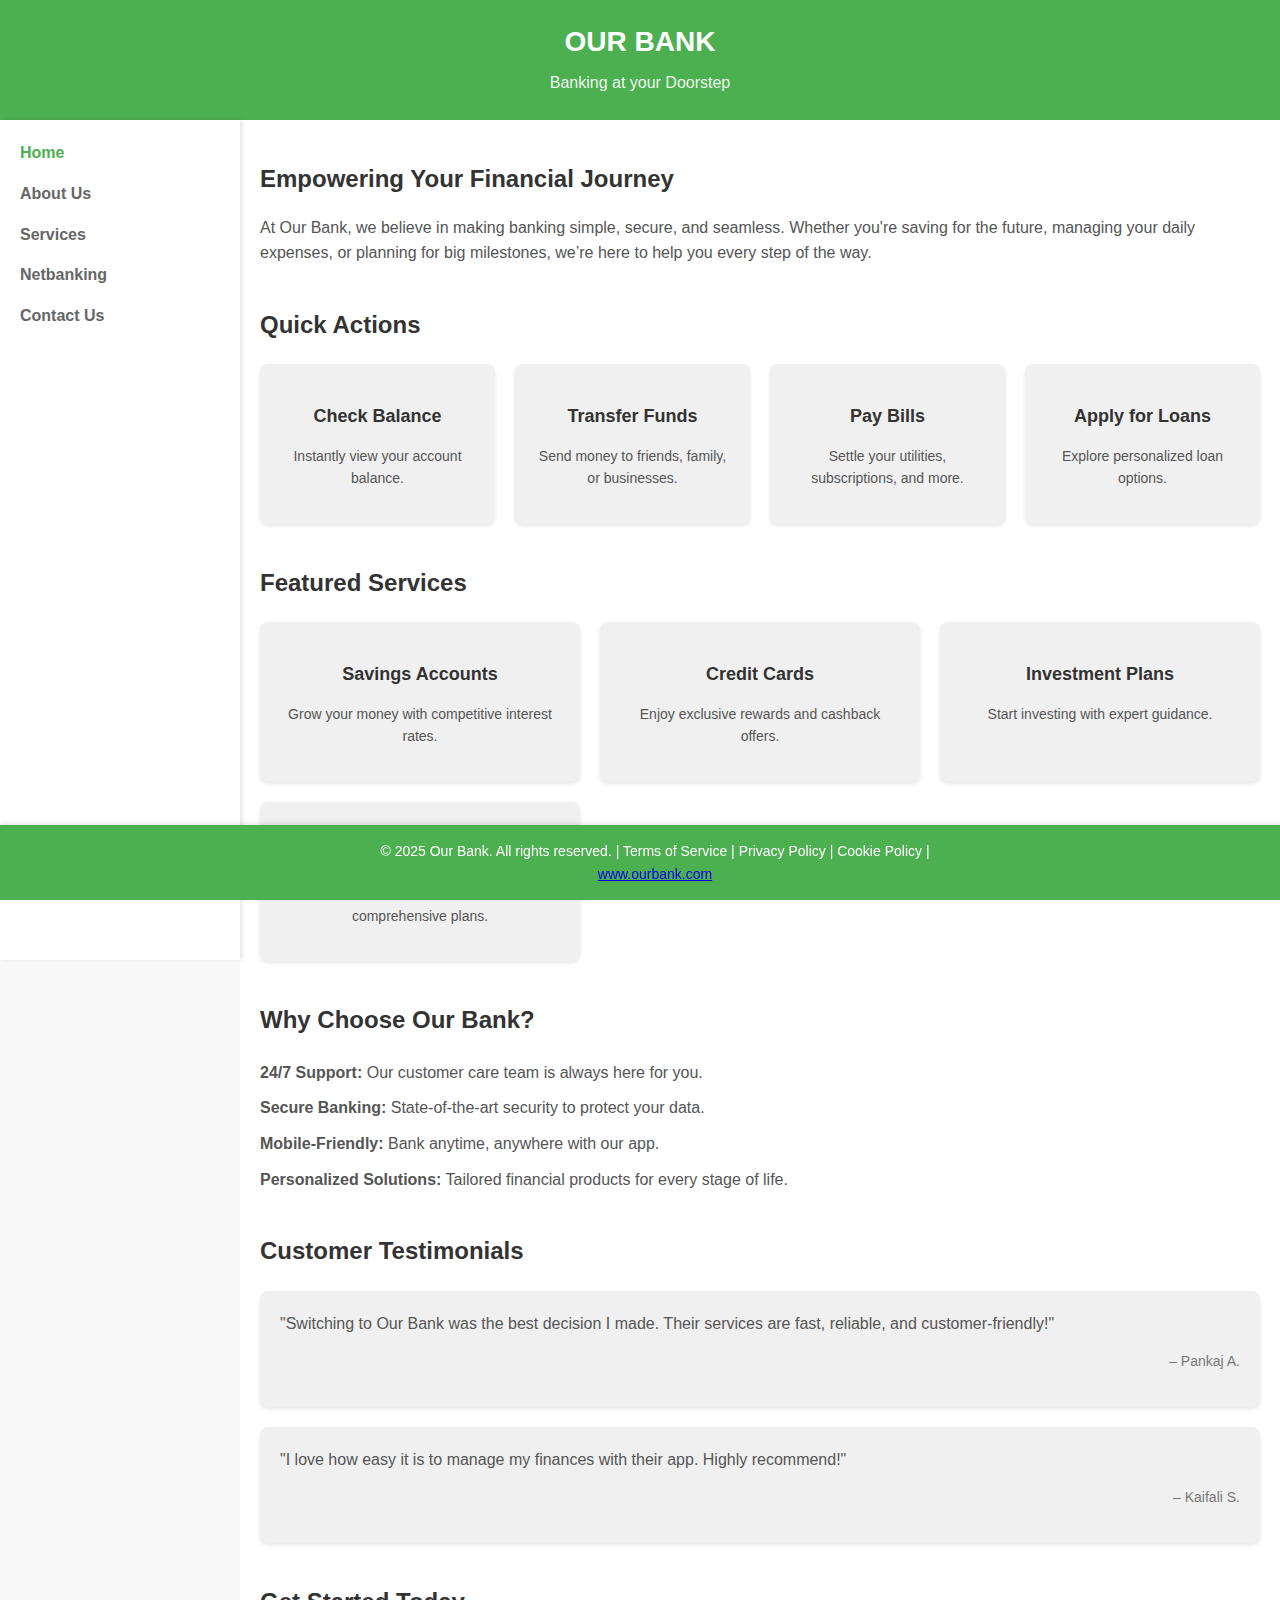
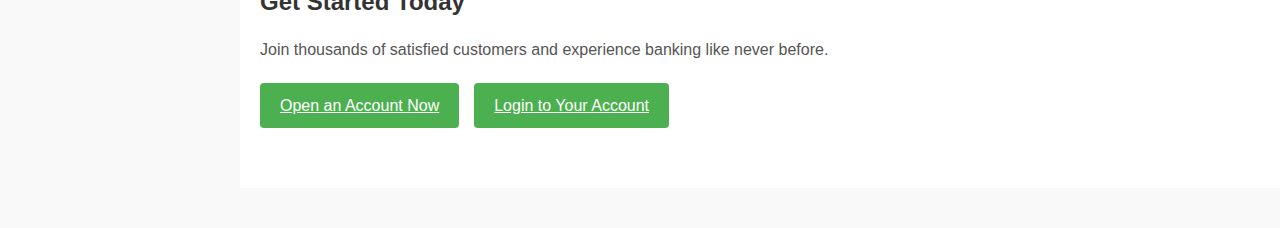
<file: Frontend/26-02-2025/index.html>
<!DOCTYPE html>
<html lang="en">

<head>
    <meta charset="UTF-8">
    <meta name="viewport" content="width=device-width, initial-scale=1.0">
    <title>Our Bank</title>
    <link rel="stylesheet" href="styles.css">
</head>

<body>
    <div class="header">
        <h1>OUR BANK</h1>
        <p>Banking at your Doorstep</p>
    </div>

    <div class="nav">
        <ul>
            <li><a href="index.html" class="active">Home</a></li>
            <li><a href="about.html">About Us</a></li>
            <li><a href="services.html">Services</a></li>
            <li><a href="netbanking.html">Netbanking</a></li>
            <li><a href="contact.html">Contact Us</a></li>
        </ul>
    </div>

    <div class="content"> 
        
        <section class="welcome-section">
            <h2>Empowering Your Financial Journey</h2>
            <p>
                At Our Bank, we believe in making banking simple, secure, and seamless. Whether you're saving for the
                future, managing your daily expenses, or planning for big milestones, we’re here to help you every step of
                the way.
            </p>
        </section>
    
        
        <section class="quick-actions">
            <h2>Quick Actions</h2>
            <div class="actions-grid">
                <div class="action">
                    <h3>Check Balance</h3>
                    <p>Instantly view your account balance.</p>
                </div>
                <div class="action">
                    <h3>Transfer Funds</h3>
                    <p>Send money to friends, family, or businesses.</p>
                </div>
                <div class="action">
                    <h3>Pay Bills</h3>
                    <p>Settle your utilities, subscriptions, and more.</p>
                </div>
                <div class="action">
                    <h3>Apply for Loans</h3>
                    <p>Explore personalized loan options.</p>
                </div>
            </div>
        </section>
    
        
        <section class="featured-services">
            <h2>Featured Services</h2>
            <div class="services-grid">
                <div class="service">
                    <h3>Savings Accounts</h3>
                    <p>Grow your money with competitive interest rates.</p>
                </div>
                <div class="service">
                    <h3>Credit Cards</h3>
                    <p>Enjoy exclusive rewards and cashback offers.</p>
                </div>
                <div class="service">
                    <h3>Investment Plans</h3>
                    <p>Start investing with expert guidance.</p>
                </div>
                <div class="service">
                    <h3>Insurance</h3>
                    <p>Protect what matters most with our comprehensive plans.</p>
                </div>
            </div>
        </section>
    
        
        <section class="why-choose-us">
            <h2>Why Choose Our Bank?</h2>
            <ul>
                <li><strong>24/7 Support:</strong> Our customer care team is always here for you.</li>
                <li><strong>Secure Banking:</strong> State-of-the-art security to protect your data.</li>
                <li><strong>Mobile-Friendly:</strong> Bank anytime, anywhere with our app.</li>
                <li><strong>Personalized Solutions:</strong> Tailored financial products for every stage of life.</li>
            </ul>
        </section>
    
        
        <section class="testimonials">
            <h2>Customer Testimonials</h2>
            <div class="testimonial">
                <blockquote>
                    "Switching to Our Bank was the best decision I made. Their services are fast, reliable, and
                    customer-friendly!"
                </blockquote>
                <p>– Pankaj A.</p>
            </div>
            <div class="testimonial">
                <blockquote>
                    "I love how easy it is to manage my finances with their app. Highly recommend!"
                </blockquote>
                <p>– Kaifali S.</p>
            </div>
        </section>
        
        <section class="cta">
            <h2>Get Started Today</h2>
            <p>Join thousands of satisfied customers and experience banking like never before.</p>
            <div class="cta-buttons">
                <a href="#" class="btn">Open an Account Now</a>
                <a href="#" class="btn">Login to Your Account</a>
            </div>
        </section>
    </div>

    <div class="footer">
        &copy; 2025 Our Bank. All rights reserved. | Terms of Service | Privacy Policy | Cookie Policy |
        <br>
        <a href="http://www.ourbank.com">www.ourbank.com</a>
    </div>
</body>

</html>
</file>
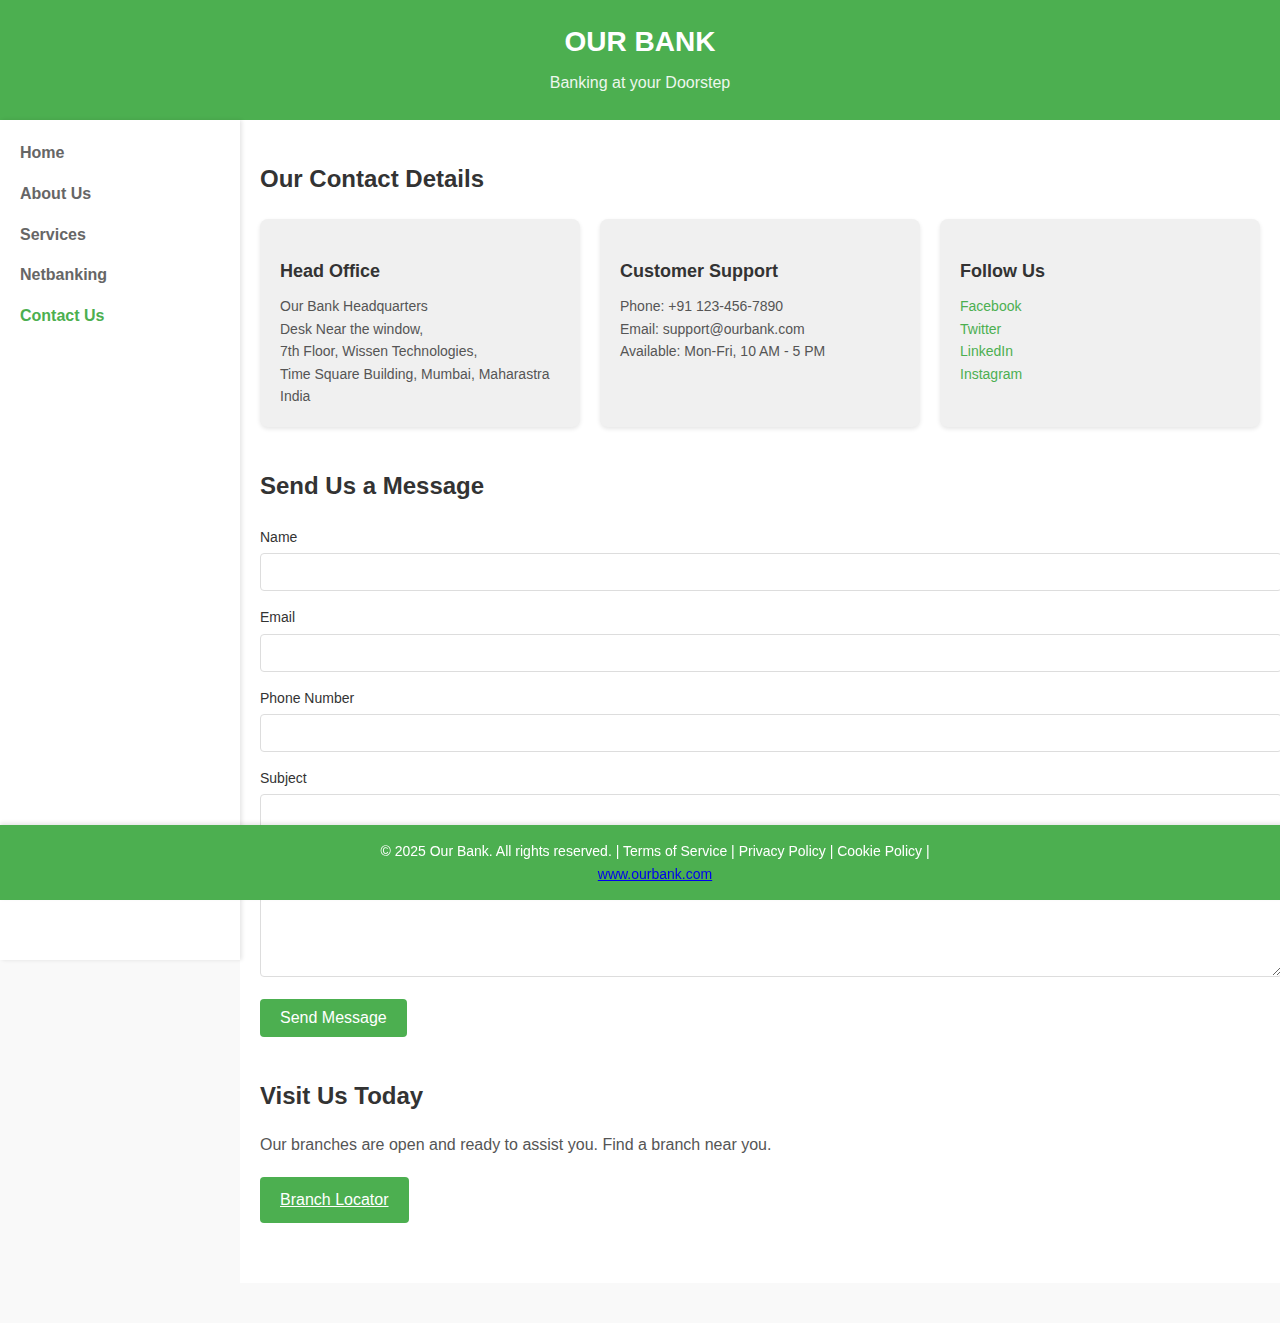
<file: Frontend/26-02-2025/contact.html>
<!DOCTYPE html>
<html lang="en">

<head>
    <meta charset="UTF-8">
    <meta name="viewport" content="width=device-width, initial-scale=1.0">
    <title>Our Bank</title>
    <link rel="stylesheet" href="styles.css">
</head>

<body>
    <div class="header">
        <h1>OUR BANK</h1>
        <p>Banking at your Doorstep</p>
    </div>

    <div class="nav">
        <ul>
            <li><a href="index.html">Home</a></li>
            <li><a href="about.html">About Us</a></li>
            <li><a href="services.html">Services</a></li>
            <li><a href="netbanking.html">Netbanking</a></li>
            <li><a href="contact.html" class="active">Contact Us</a></li>
        </ul>
    </div>

    <div class="content">
        
        <section class="contact-info">
            <h2>Our Contact Details</h2>
            <div class="info-grid">
                <div class="info-card">
                    <h3>Head Office</h3>
                    <p>
                        Our Bank Headquarters<br>
                        Desk Near the window, <br>
                        7th Floor, Wissen Technologies,<br>
                        Time Square Building, Mumbai, Maharastra<br>
                        India
                    </p>
                </div>
                <div class="info-card">
                    <h3>Customer Support</h3>
                    <p>
                        Phone: +91 123-456-7890<br>
                        Email: support@ourbank.com<br>
                        Available: Mon-Fri, 10 AM - 5 PM
                    </p>
                </div>
                <div class="info-card">
                    <h3>Follow Us</h3>
                    <p>
                        <a href="#">Facebook</a><br>
                        <a href="#">Twitter</a><br>
                        <a href="#">LinkedIn</a><br>
                        <a href="#">Instagram</a>
                    </p>
                </div>
            </div>
        </section>
    
        
        <section class="contact-form">
            <h2>Send Us a Message</h2>
            <form action="#" method="POST">
                <div class="form-group">
                    <label for="name">Name</label>
                    <input type="text" id="name" name="name" required>
                </div>
                <div class="form-group">
                    <label for="email">Email</label>
                    <input type="email" id="email" name="email" required>
                </div>
                <div class="form-group">
                    <label for="phone">Phone Number</label>
                    <input type="tel" id="phone" name="phone">
                </div>
                <div class="form-group">
                    <label for="subject">Subject</label>
                    <input type="text" id="subject" name="subject" required>
                </div>
                <div class="form-group">
                    <label for="message">Message</label>
                    <textarea id="message" name="message" rows="5" required></textarea>
                </div>
                <button type="submit" class="btn">Send Message</button>
            </form>
        </section>
    
        
        <section class="cta">
            <h2>Visit Us Today</h2>
            <p>Our branches are open and ready to assist you. Find a branch near you.</p>
            <div class="cta-buttons">
                <a href="#" class="btn">Branch Locator</a>
            </div>
        </section>
    </div>

    <div class="footer">
        &copy; 2025 Our Bank. All rights reserved. | Terms of Service | Privacy Policy | Cookie Policy |
        <br>
        <a href="http://www.ourbank.com">www.ourbank.com</a>
    </div>
</body>

</html>
</file>
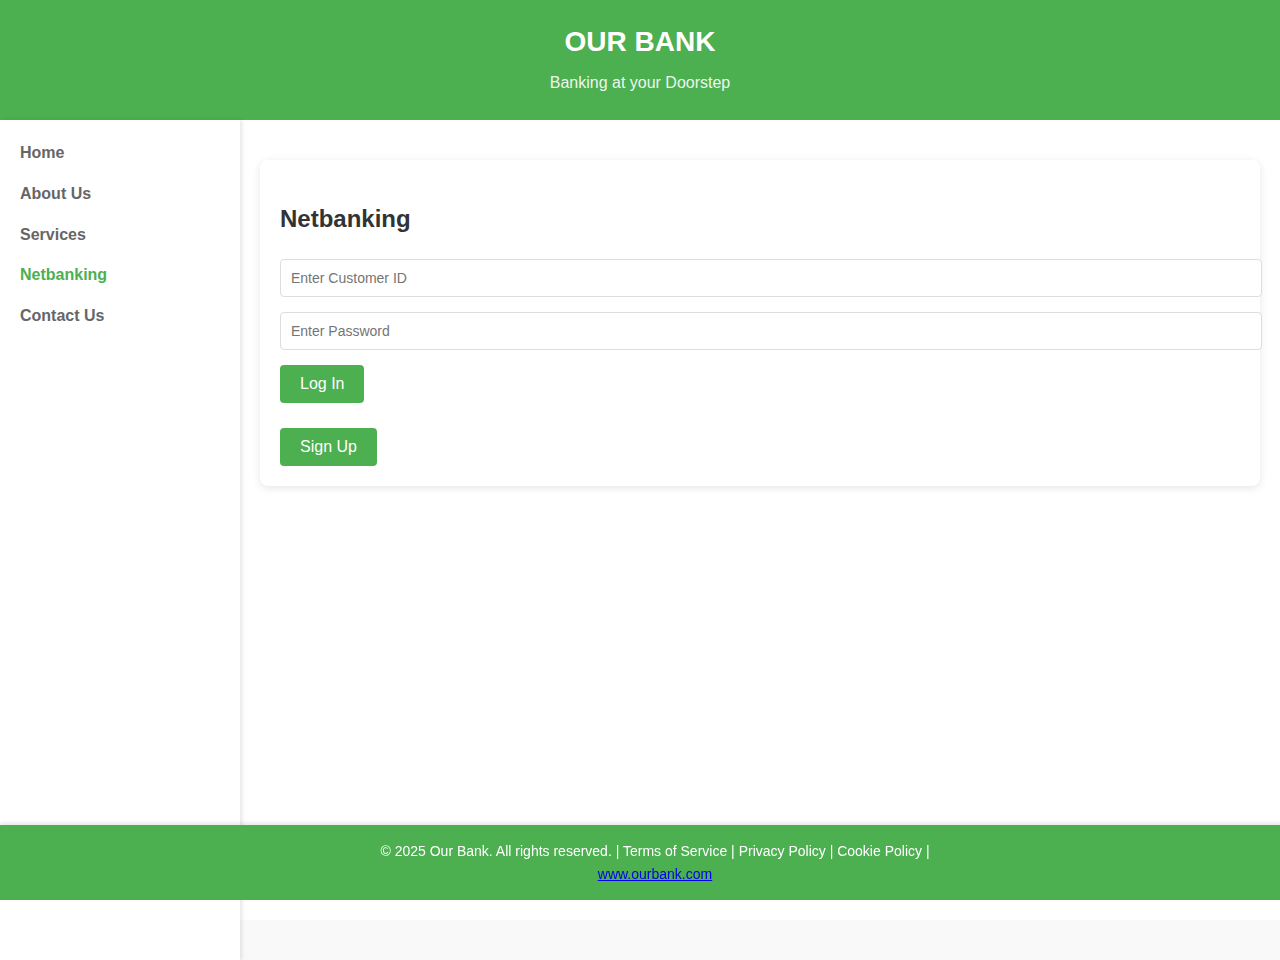
<file: Frontend/26-02-2025/netbanking.html>
<!DOCTYPE html>
<html lang="en">

<head>
    <meta charset="UTF-8">
    <meta name="viewport" content="width=device-width, initial-scale=1.0">
    <title>Our Bank</title>
    <link rel="stylesheet" href="styles.css">
</head>

<body>
    <div class="header">
        <h1>OUR BANK</h1>
        <p>Banking at your Doorstep</p>
    </div>

    <div class="nav">
        <ul>
            <li><a href="index.html">Home</a></li>
            <li><a href="about.html">About Us</a></li>
            <li><a href="services.html">Services</a></li>
            <li><a href="netbanking.html" class="active">Netbanking</a></li>
            <li><a href="contact.html">Contact Us</a></li>
        </ul>
    </div>

    <div class="content">
        <div id="netbanking" class="page-content">
            <h2>Netbanking</h2>
            <div class="login-form">
                <form action="">
                    <input type="text" placeholder="Enter Customer ID" required>
                    <input type="password" placeholder="Enter Password" required pattern="[A-Za-z0-9@#!]{8,16}">
                    <button>Log In</button>
                </form>
                <br>
                <form action="signup.html">
                    <button>Sign Up</button>
                </form>
            </div>
        </div>
    </div>

    <div class="footer">
        &copy; 2025 Our Bank. All rights reserved. | Terms of Service | Privacy Policy | Cookie Policy |
        <br>
        <a href="http://www.ourbank.com">www.ourbank.com</a>
    </div>
</body>

</html>
</file>
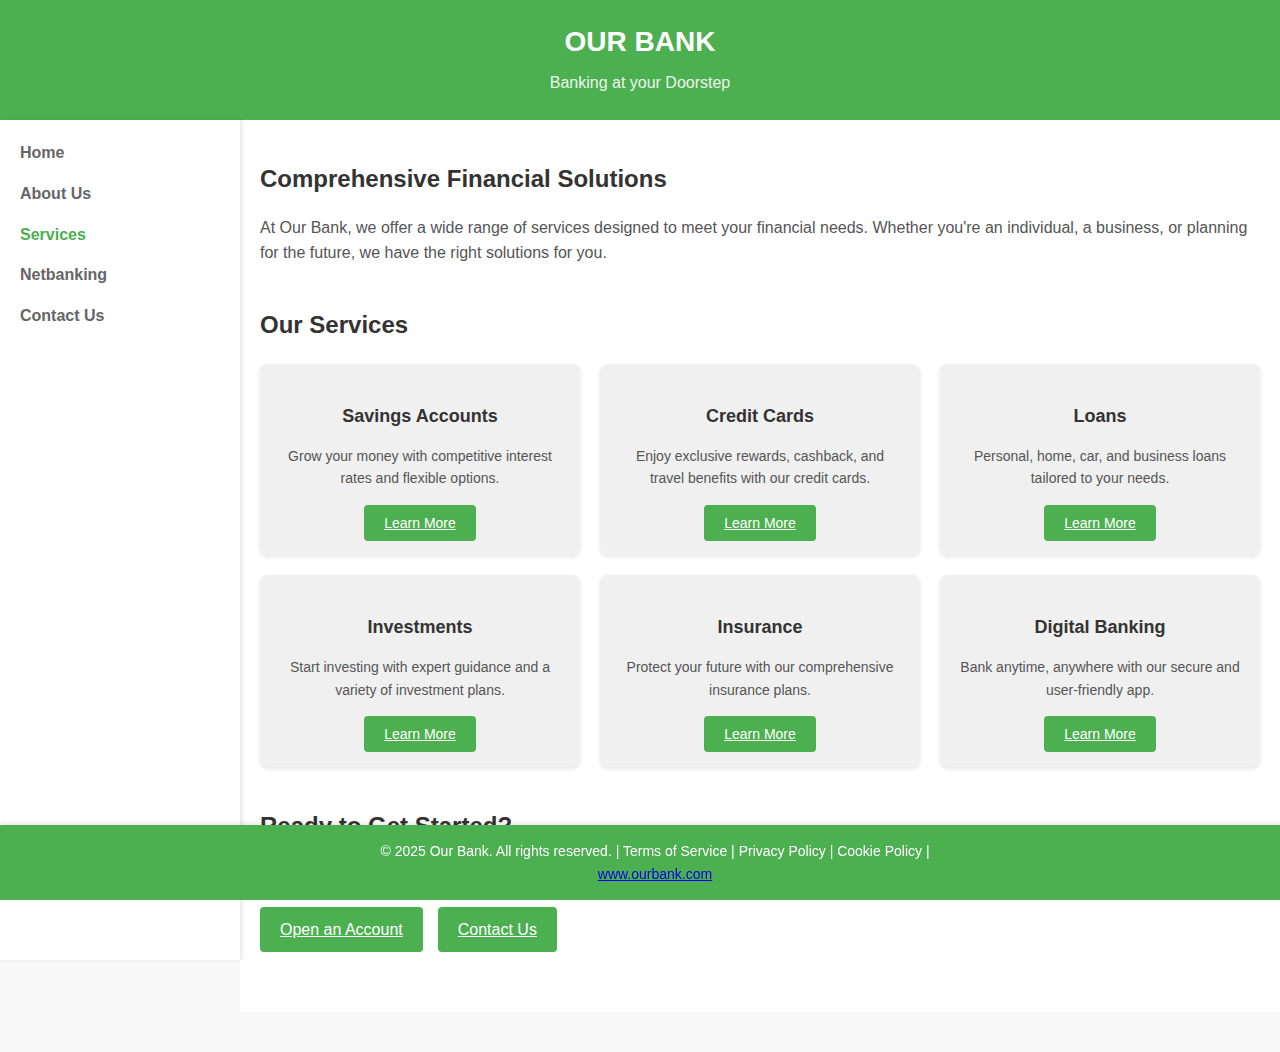
<file: Frontend/26-02-2025/services.html>
<!DOCTYPE html>
<html lang="en">

<head>
    <meta charset="UTF-8">
    <meta name="viewport" content="width=device-width, initial-scale=1.0">
    <title>Our Bank</title>
    <link rel="stylesheet" href="styles.css">
</head>

<body>
    <div class="header">
        <h1>OUR BANK</h1>
        <p>Banking at your Doorstep</p>
    </div>

    <div class="nav">
        <ul>
            <li><a href="index.html">Home</a></li>
            <li><a href="about.html">About Us</a></li>
            <li><a href="services.html" class="active">Services</a></li>
            <li><a href="netbanking.html">Netbanking</a></li>
            <li><a href="contact.html">Contact Us</a></li>
        </ul>
    </div>

    <div class="content">
        
        <section class="services-intro">
            <h2>Comprehensive Financial Solutions</h2>
            <p>
                At Our Bank, we offer a wide range of services designed to meet your financial needs. Whether you're an
                individual, a business, or planning for the future, we have the right solutions for you.
            </p>
        </section>
    
        
        <section class="services-grid-section">
            <h2>Our Services</h2>
            <div class="services-grid">
                
                <div class="service-card">
                    <h3>Savings Accounts</h3>
                    <p>Grow your money with competitive interest rates and flexible options.</p>
                    <a href="#" class="btn">Learn More</a>
                </div>
    
                
                <div class="service-card">
                    <h3>Credit Cards</h3>
                    <p>Enjoy exclusive rewards, cashback, and travel benefits with our credit cards.</p>
                    <a href="#" class="btn">Learn More</a>
                </div>
    
                
                <div class="service-card">
                    <h3>Loans</h3>
                    <p>Personal, home, car, and business loans tailored to your needs.</p>
                    <a href="#" class="btn">Learn More</a>
                </div>
    
                
                <div class="service-card">
                    <h3>Investments</h3>
                    <p>Start investing with expert guidance and a variety of investment plans.</p>
                    <a href="#" class="btn">Learn More</a>
                </div>
    
                
                <div class="service-card">
                    <h3>Insurance</h3>
                    <p>Protect your future with our comprehensive insurance plans.</p>
                    <a href="#" class="btn">Learn More</a>
                </div>
    
                
                <div class="service-card">
                    <h3>Digital Banking</h3>
                    <p>Bank anytime, anywhere with our secure and user-friendly app.</p>
                    <a href="#" class="btn">Learn More</a>
                </div>
            </div>
        </section>
    
        
        <section class="cta">
            <h2>Ready to Get Started?</h2>
            <p>Join thousands of satisfied customers and experience banking like never before.</p>
            <div class="cta-buttons">
                <a href="#" class="btn">Open an Account</a>
                <a href="#" class="btn">Contact Us</a>
            </div>
        </section>
    </div>

    <div class="footer">
        &copy; 2025 Our Bank. All rights reserved. | Terms of Service | Privacy Policy | Cookie Policy |
        <br>
        <a href="http://www.ourbank.com">www.ourbank.com</a>
    </div>
</body>

</html>
</file>
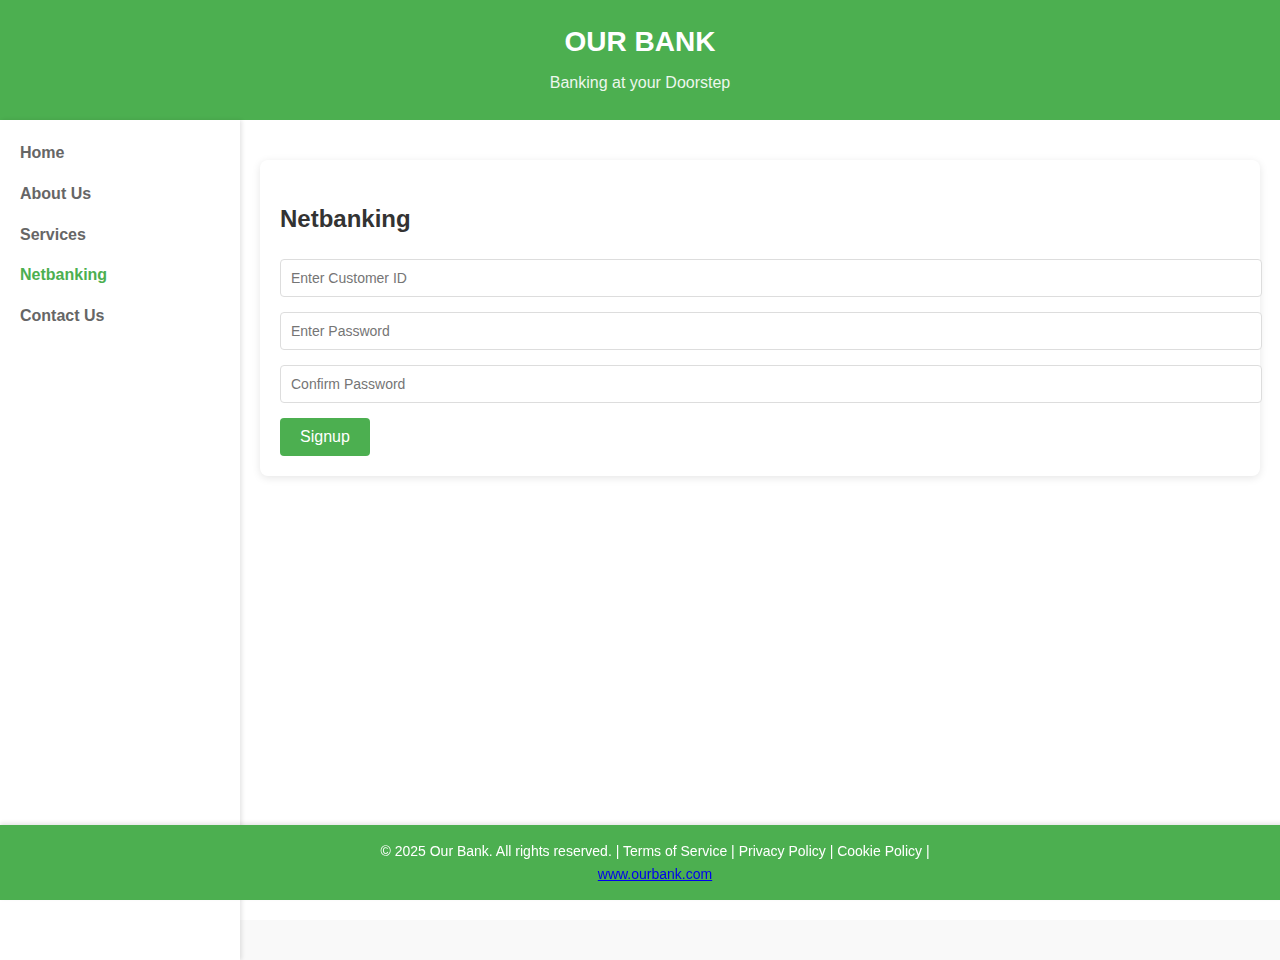
<file: Frontend/26-02-2025/signup.html>
<!DOCTYPE html>
<html lang="en">

<head>
    <meta charset="UTF-8">
    <meta name="viewport" content="width=device-width, initial-scale=1.0">
    <title>Our Bank</title>
    <link rel="stylesheet" href="styles.css">
</head>

<body>
    <div class="header">
        <h1>OUR BANK</h1>
        <p>Banking at your Doorstep</p>
    </div>

    <div class="nav">
        <ul>
            <li><a href="index.html">Home</a></li>
            <li><a href="about.html">About Us</a></li>
            <li><a href="services.html">Services</a></li>
            <li><a href="netbanking.html" class="active">Netbanking</a></li>
            <li><a href="contact.html">Contact Us</a></li>
        </ul>
    </div>

    <div class="content">
        <div id="netbanking" class="page-content">
            <h2>Netbanking</h2>
            <div class="login-form">
                <form action="">
                    <input type="text" placeholder="Enter Customer ID" required>
                    <input type="password" placeholder="Enter Password" required pattern="[A-Za-z0-9@#!]{8,16}">
                    <input type="password" placeholder="Confirm Password" required pattern="[A-Za-z0-9@#!]{8,16}">
                    <button>Signup</button>
                </form>
            </div>
        </div>
    </div>

    <div class="footer">
        &copy; 2025 Our Bank. All rights reserved. | Terms of Service | Privacy Policy | Cookie Policy |
        <br>
        <a href="http://www.ourbank.com">www.ourbank.com</a>
    </div>
</body>

</html>
</file>
<file: Frontend/26-02-2025/styles.css>
body {
    font-family: Arial, sans-serif;
    margin: 0;
    padding: 0;
    line-height: 1.6;
    color: #333;
    background-color: #f9f9f9;
    overflow: scroll;
    overflow-x: hidden;
    margin-bottom: 40px;
}


.header {
    background-color: #4CAF50;
    padding: 20px;
    text-align: center;
    color: white;
    box-shadow: 0 2px 4px rgba(0, 0, 0, 0.1);
    
}

.header h1 {
    margin: 0;
    font-size: 28px;
    
    font-weight: bold;
}

.header p {
    margin: 5px 0;
    font-size: 16px;
    opacity: 0.9;
    
}


.nav {
    width: 200px;
    background-color: #ffffff;
    
    padding: 20px;
    float: left;
    height: calc(100vh - 100px);
    box-shadow: 2px 0 4px rgba(0, 0, 0, 0.1);
    
}

.nav ul {
    list-style: none;
    padding: 0;
    margin: 0;
}

.nav li {
    margin-bottom: 15px;
}

.nav a {
    text-decoration: none;
    color: #666;
    
    font-weight: bold;
    transition: color 0.3s ease;
    
}

.nav a:hover {
    color: #4CAF50;
    
}

.nav .active {
    color: #4CAF50 !important;
    
    font-weight: bold;
}


.content {
    margin-left: 240px;
    padding: 20px;
    background-color: #ffffff;
    
    min-height: calc(100vh - 140px);
    
}

/* Main Content */
.content {
    margin-left: 240px;
    padding: 20px;
    background-color: #ffffff;
    min-height: calc(100vh - 140px);
}

/* Welcome Section */
.welcome-section {
    margin-bottom: 40px;
}

.welcome-section h2 {
    font-size: 24px;
    margin-bottom: 10px;
}

.welcome-section p {
    font-size: 16px;
    color: #555;
}

/* Quick Actions */
.quick-actions {
    margin-bottom: 40px;
}

.quick-actions h2 {
    font-size: 24px;
    margin-bottom: 20px;
}

.actions-grid {
    display: grid;
    grid-template-columns: repeat(auto-fit, minmax(200px, 1fr));
    gap: 20px;
}

.action {
    background-color: #f0f0f0;
    padding: 20px;
    border-radius: 8px;
    text-align: center;
    box-shadow: 0 2px 4px rgba(0, 0, 0, 0.1);
}

.action h3 {
    font-size: 18px;
    margin-bottom: 10px;
}

.action p {
    font-size: 14px;
    color: #555;
}

/* Featured Services */
.featured-services {
    margin-bottom: 40px;
}

.featured-services h2 {
    font-size: 24px;
    margin-bottom: 20px;
}

.services-grid {
    display: grid;
    grid-template-columns: repeat(auto-fit, minmax(200px, 1fr));
    gap: 20px;
}

.service {
    background-color: #f0f0f0;
    padding: 20px;
    border-radius: 8px;
    text-align: center;
    box-shadow: 0 2px 4px rgba(0, 0, 0, 0.1);
}

.service h3 {
    font-size: 18px;
    margin-bottom: 10px;
}

.service p {
    font-size: 14px;
    color: #555;
}

/* Why Choose Us */
.why-choose-us {
    margin-bottom: 40px;
}

.why-choose-us h2 {
    font-size: 24px;
    margin-bottom: 20px;
}

.why-choose-us ul {
    list-style: none;
    padding: 0;
}

.why-choose-us li {
    margin-bottom: 10px;
    font-size: 16px;
    color: #555;
}

/* Testimonials */
.testimonials {
    margin-bottom: 40px;
}

.testimonials h2 {
    font-size: 24px;
    margin-bottom: 20px;
}

.testimonial {
    background-color: #f0f0f0;
    padding: 20px;
    border-radius: 8px;
    margin-bottom: 20px;
    box-shadow: 0 2px 4px rgba(0, 0, 0, 0.1);
}

.testimonial blockquote {
    font-size: 16px;
    color: #555;
    margin: 0 0 10px;
}

.testimonial p {
    font-size: 14px;
    color: #777;
    text-align: right;
}

/* Stay Connected */
.stay-connected {
    margin-bottom: 40px;
}

.stay-connected h2 {
    font-size: 24px;
    margin-bottom: 20px;
}

.stay-connected p {
    font-size: 16px;
    color: #555;
}

.social-links {
    display: flex;
    gap: 15px;
}

.social-links a {
    font-size: 16px;
    color: #4CAF50;
}

.social-links a:hover {
    color: #45a049;
}

.about-section {
    margin-bottom: 40px;
}

.about-section h2 {
    font-size: 24px;
    margin-bottom: 10px;
}

.about-section p {
    font-size: 16px;
    color: #555;
}

/* Mission Section */
.mission-section {
    margin-bottom: 40px;
}

.mission-section h2 {
    font-size: 24px;
    margin-bottom: 10px;
}

.mission-section p {
    font-size: 16px;
    color: #555;
}

/* Values Section */
.values-section {
    margin-bottom: 40px;
}

.values-section h2 {
    font-size: 24px;
    margin-bottom: 20px;
}

.values-grid {
    display: grid;
    grid-template-columns: repeat(auto-fit, minmax(200px, 1fr));
    gap: 20px;
}

.value {
    background-color: #f0f0f0;
    padding: 20px;
    border-radius: 8px;
    text-align: center;
    box-shadow: 0 2px 4px rgba(0, 0, 0, 0.1);
}

.value h3 {
    font-size: 18px;
    margin-bottom: 10px;
}

.value p {
    font-size: 14px;
    color: #555;
}

/* Team Section */
.team-section {
    margin-bottom: 40px;
}

.team-section h2 {
    font-size: 24px;
    margin-bottom: 20px;
}

.team-grid {
    display: grid;
    grid-template-columns: repeat(auto-fit, minmax(200px, 1fr));
    gap: 20px;
}

.team-member {
    background-color: #f0f0f0;
    padding: 20px;
    border-radius: 8px;
    text-align: center;
    box-shadow: 0 2px 4px rgba(0, 0, 0, 0.1);
}

.team-member img {
    width: 100px;
    height: 100px;
    border-radius: 50%;
    margin-bottom: 10px;
}

.team-member h3 {
    font-size: 18px;
    margin-bottom: 5px;
}

.team-member p {
    font-size: 14px;
    color: #555;
}

/* Call to Action */
.cta {
    margin-bottom: 40px;
}

.cta h2 {
    font-size: 24px;
    margin-bottom: 10px;
}

.cta p {
    font-size: 16px;
    color: #555;
    margin-bottom: 20px;
}

.cta-buttons {
    display: flex;
    gap: 15px;
}

.btn {
    background-color: #4CAF50;
    color: white;
    padding: 10px 20px;
    border-radius: 4px;
    font-size: 16px;
    transition: background-color 0.3s ease;
}

.btn:hover {
    background-color: #45a049;
}

.login-section {
    margin-top: 50px;
    max-width: 400px;
    margin-left: auto;
    margin-right: auto;
    padding: 20px;
    background-color: #ffffff;
    border-radius: 8px;
    box-shadow: 0 2px 8px rgba(0, 0, 0, 0.1);
    
}

.login-form {
    margin-top: 20px;
}

.login-form input {
    margin-bottom: 15px;
    padding: 10px;
    width: 100%;
    border: 1px solid #ddd;
    border-radius: 4px;
    font-size: 14px;
}

.login-form input:focus {
    border-color: #4CAF50;
    
    outline: none;
}

.login-form button {
    padding: 10px 20px;
    background-color: #4CAF50;
    color: white;
    border: none;
    border-radius: 4px;
    cursor: pointer;
    font-size: 16px;
    transition: background-color 0.3s ease;
    
}

.login-form button:hover {
    background-color: #45a049;
    
}


.footer {
    position: fixed;
    bottom: 0;
    width: 100%;
    text-align: center;
    padding: 15px;
    background-color: #4CAF50;
    color: white;
    font-size: 14px;
    box-shadow: 0 -2px 4px rgba(0, 0, 0, 0.1);
    
}


.page-content {
    margin-top: 20px;
    padding: 20px;
    background-color: #ffffff;
    border-radius: 8px;
    box-shadow: 0 2px 8px rgba(0, 0, 0, 0.1);
    
}

.services-intro {
    margin-bottom: 40px;
}

.services-intro h2 {
    font-size: 24px;
    margin-bottom: 10px;
}

.services-intro p {
    font-size: 16px;
    color: #555;
}

/* Services Grid Section */
.services-grid-section {
    margin-bottom: 40px;
}

.services-grid-section h2 {
    font-size: 24px;
    margin-bottom: 20px;
}

.services-grid {
    display: grid;
    grid-template-columns: repeat(auto-fit, minmax(250px, 1fr));
    gap: 20px;
}

.service-card {
    background-color: #f0f0f0;
    padding: 20px;
    border-radius: 8px;
    text-align: center;
    box-shadow: 0 2px 4px rgba(0, 0, 0, 0.1);
    transition: transform 0.3s ease, box-shadow 0.3s ease;
}

.service-card:hover {
    transform: translateY(-5px);
    box-shadow: 0 4px 8px rgba(0, 0, 0, 0.2);
}

.service-card h3 {
    font-size: 18px;
    margin-bottom: 10px;
}

.service-card p {
    font-size: 14px;
    color: #555;
    margin-bottom: 20px;
}

.service-card .btn {
    background-color: #4CAF50;
    color: white;
    padding: 10px 20px;
    border-radius: 4px;
    font-size: 14px;
    transition: background-color 0.3s ease;
}

.service-card .btn:hover {
    background-color: #45a049;
}

.contact-info {
    margin-bottom: 40px;
}

.contact-info h2 {
    font-size: 24px;
    margin-bottom: 20px;
}

.info-grid {
    display: grid;
    grid-template-columns: repeat(auto-fit, minmax(250px, 1fr));
    gap: 20px;
}

.info-card {
    background-color: #f0f0f0;
    padding: 20px;
    border-radius: 8px;
    box-shadow: 0 2px 4px rgba(0, 0, 0, 0.1);
}

.info-card h3 {
    font-size: 18px;
    margin-bottom: 10px;
}

.info-card p {
    font-size: 14px;
    color: #555;
    margin: 0;
}

.info-card a {
    color: #4CAF50;
    text-decoration: none;
}

.info-card a:hover {
    text-decoration: underline;
}

/* Contact Form */
.contact-form {
    margin-bottom: 40px;
}

.contact-form h2 {
    font-size: 24px;
    margin-bottom: 20px;
}

.form-group {
    margin-bottom: 15px;
}

.form-group label {
    display: block;
    font-size: 14px;
    margin-bottom: 5px;
    color: #333;
}

.form-group input,
.form-group textarea {
    width: 100%;
    padding: 10px;
    border: 1px solid #ddd;
    border-radius: 4px;
    font-size: 14px;
}

.form-group textarea {
    resize: vertical;
}

.form-group input:focus,
.form-group textarea:focus {
    border-color: #4CAF50;
    outline: none;
}

.contact-form .btn {
    background-color: #4CAF50;
    color: white;
    padding: 10px 20px;
    border: none;
    border-radius: 4px;
    font-size: 16px;
    cursor: pointer;
    transition: background-color 0.3s ease;
}

.contact-form .btn:hover {
    background-color: #45a049;
}
</file>
